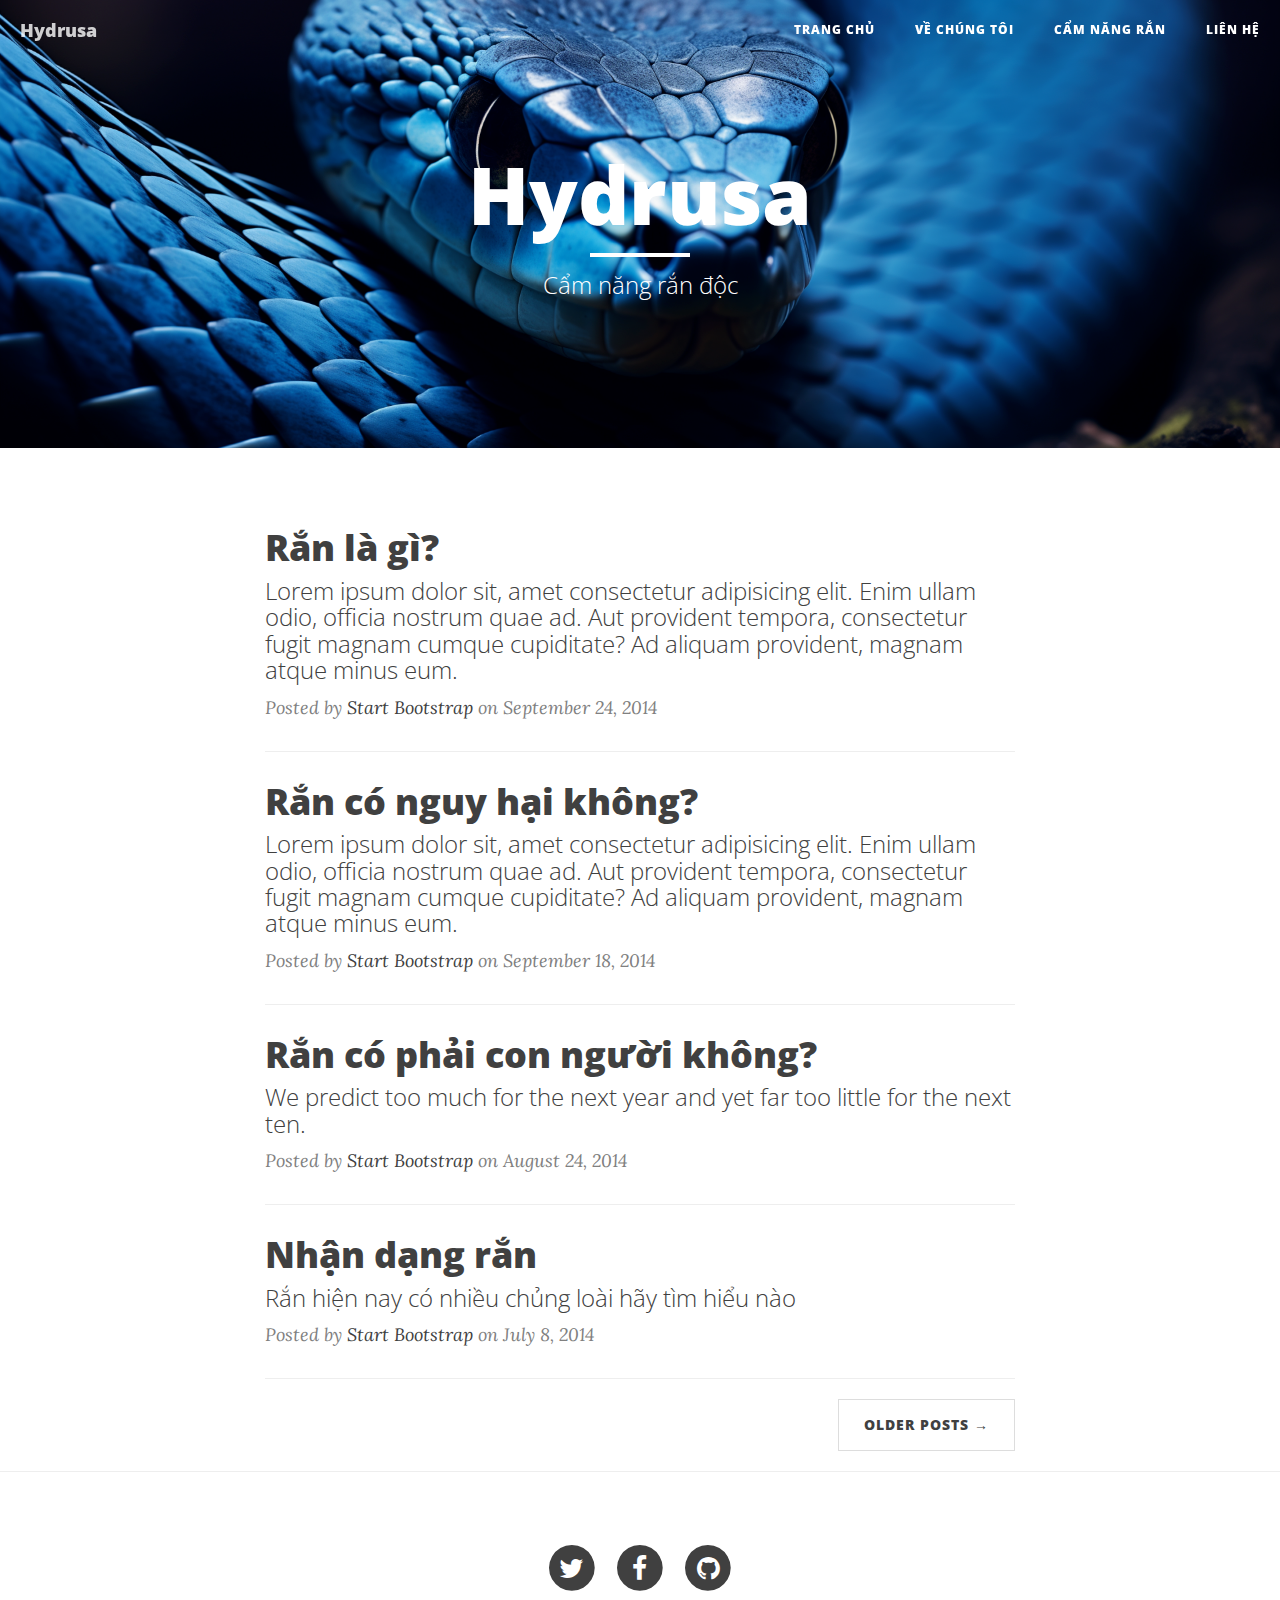
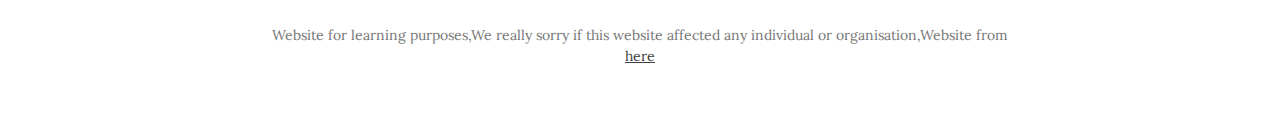
<file: index.html>
<!DOCTYPE html>
<html lang="en">

<head>

    <meta charset="utf-8">
    <meta http-equiv="X-UA-Compatible" content="IE=edge">
    <meta name="viewport" content="width=device-width, initial-scale=1">
    <meta name="description" content="">
    <meta name="author" content="">
    <meta http-equiv="Content-Security-Policy" content="upgrade-insecure-requests">
    <title>Hydrusa</title>

    <!-- Bootstrap Core CSS -->
    <link href="css/bootstrap.min.css" rel="stylesheet">

    <!-- Custom CSS -->
    <link href="css/clean-blog.min.css" rel="stylesheet">

    <!-- Custom Fonts -->
    <link href="http://maxcdn.bootstrapcdn.com/font-awesome/4.1.0/css/font-awesome.min.css" rel="stylesheet" type="text/css">
    <link href='http://fonts.googleapis.com/css?family=Lora:400,700,400italic,700italic' rel='stylesheet' type='text/css'>
    <link href='http://fonts.googleapis.com/css?family=Open+Sans:300italic,400italic,600italic,700italic,800italic,400,300,600,700,800' rel='stylesheet' type='text/css'>

    <!-- HTML5 Shim and Respond.js IE8 support of HTML5 elements and media queries -->
    <!-- WARNING: Respond.js doesn't work if you view the page via file:// -->
    <!--[if lt IE 9]>
        <script src="https://oss.maxcdn.com/libs/html5shiv/3.7.0/html5shiv.js"></script>
        <script src="https://oss.maxcdn.com/libs/respond.js/1.4.2/respond.min.js"></script>
    <![endif]-->

</head>

<body>

    <!-- Navigation -->
    <nav class="navbar navbar-default navbar-custom navbar-fixed-top">
        <div class="container-fluid">
            <!-- Brand and toggle get grouped for better mobile display -->
            <div class="navbar-header page-scroll">
                <button type="button" class="navbar-toggle" data-toggle="collapse" data-target="#bs-example-navbar-collapse-1">
                    <span class="sr-only">Toggle navigation</span>
                    <span class="icon-bar"></span>
                    <span class="icon-bar"></span>
                    <span class="icon-bar"></span>
                </button>
                <a class="navbar-brand" href="index.html">Hydrusa</a>
            </div>

            <!-- Collect the nav links, forms, and other content for toggling -->
            <div class="collapse navbar-collapse" id="bs-example-navbar-collapse-1">
                <ul class="nav navbar-nav navbar-right">
                    <li>
                        <a href="index.html">Trang Chủ</a>
                    </li>
                    <li>
                        <a href="about.html">Về chúng tôi</a>
                    </li>
                    <li>
                        <a href="post.html">Cẩm năng rắn</a>
                    </li>
                    <li>
                        <a href="contact.html">Liên hệ</a>
                    </li>
                </ul>
            </div>
            <!-- /.navbar-collapse -->
        </div>
        <!-- /.container -->
    </nav>

    <!-- Page Header -->
    <!-- Set your background image for this header on the line below. -->
    <header class="intro-header" style="background-image: url('img/sanken.png')">
        <div class="container">
            <div class="row">
                <div class="col-lg-8 col-lg-offset-2 col-md-10 col-md-offset-1">
                    <div class="site-heading">
                        <h1>Hydrusa</h1>
                        <hr class="small">
                        <span class="subheading" >Cẩm năng rắn độc</span>
                    </div>
                </div>
            </div>
        </div>
    </header>

    <!-- Main Content -->
    <div class="container">
        <div class="row">
            <div class="col-lg-8 col-lg-offset-2 col-md-10 col-md-offset-1">
                <div class="post-preview">
                    <a href="post.html">
                        <h2 class="post-title">
                            Rắn là gì?
                        </h2>
                        <h3 class="post-subtitle">
                            Lorem ipsum dolor sit, amet consectetur adipisicing elit. Enim ullam odio, officia nostrum quae ad. Aut provident tempora, consectetur fugit magnam cumque cupiditate? Ad aliquam provident, magnam atque minus eum.
                        </h3>
                    </a>
                    <p class="post-meta">Posted by <a href="#">Start Bootstrap</a> on September 24, 2014</p>
                </div>
                <hr>
                <div class="post-preview">
                    <a href="post.html">
                        <h2 class="post-title">
                            Rắn có nguy hại không?
                        </h2>
                        <h3 class="post-subtitle">
                            Lorem ipsum dolor sit, amet consectetur adipisicing elit. Enim ullam odio, officia nostrum quae ad. Aut provident tempora, consectetur fugit magnam cumque cupiditate? Ad aliquam provident, magnam atque minus eum.
                        </h3>
                    </a>
                    <p class="post-meta">Posted by <a href="#">Start Bootstrap</a> on September 18, 2014</p>
                </div>
                <hr>
                <div class="post-preview">
                    <a href="post.html">
                        <h2 class="post-title">
                            Rắn có phải con người không?
                        </h2>
                        <h3 class="post-subtitle">
                            We predict too much for the next year and yet far too little for the next ten.
                        </h3>
                    </a>
                    <p class="post-meta">Posted by <a href="#">Start Bootstrap</a> on August 24, 2014</p>
                </div>
                <hr>
                <div class="post-preview">
                    <a href="post.html">
                        <h2 class="post-title">
                            Nhận dạng rắn
                        </h2>
                        <h3 class="post-subtitle">
                            Rắn hiện nay có nhiều chủng loài hãy tìm hiểu nào
                        </h3>
                    </a>
                    <p class="post-meta">Posted by <a href="#">Start Bootstrap</a> on July 8, 2014</p>
                </div>
                <hr>
                <!-- Pager -->
                <ul class="pager">
                    <li class="next">
                        <a href="#">Older Posts &rarr;</a>
                    </li>
                </ul>
            </div>
        </div>
    </div>

    <hr>

    <!-- Footer -->
    <footer>
        <div class="container">
            <div class="row">
                <div class="col-lg-8 col-lg-offset-2 col-md-10 col-md-offset-1">
                    <ul class="list-inline text-center">
                        <li>
                            <a href="#">
                                <span class="fa-stack fa-lg">
                                    <i class="fa fa-circle fa-stack-2x"></i>
                                    <i class="fa fa-twitter fa-stack-1x fa-inverse"></i>
                                </span>
                            </a>
                        </li>
                        <li>
                            <a href="#">
                                <span class="fa-stack fa-lg">
                                    <i class="fa fa-circle fa-stack-2x"></i>
                                    <i class="fa fa-facebook fa-stack-1x fa-inverse"></i>
                                </span>
                            </a>
                        </li>
                        <li>
                            <a href="#">
                                <span class="fa-stack fa-lg">
                                    <i class="fa fa-circle fa-stack-2x"></i>
                                    <i class="fa fa-github fa-stack-1x fa-inverse"></i>
                                </span>
                            </a>
                        </li>
                    </ul>
                    <p class="copyright text-muted">Website for learning purposes,We really sorry if this website affected any individual or organisation,Website from <a href="https://github.com/learning-zone/website-templates/tree/master/startbootstrap-clean-blog-1.0.2">here</a></p>
                </div>
            </div>
        </div>
    </footer>

    <!-- jQuery -->
    <script src="js/jquery.js"></script>

    <!-- Bootstrap Core JavaScript -->
    <script src="js/bootstrap.min.js"></script>

    <!-- Custom Theme JavaScript -->
    <!-- <script src="js/clean-blog.min.js"></script> -->

</body>

</html>
</file>
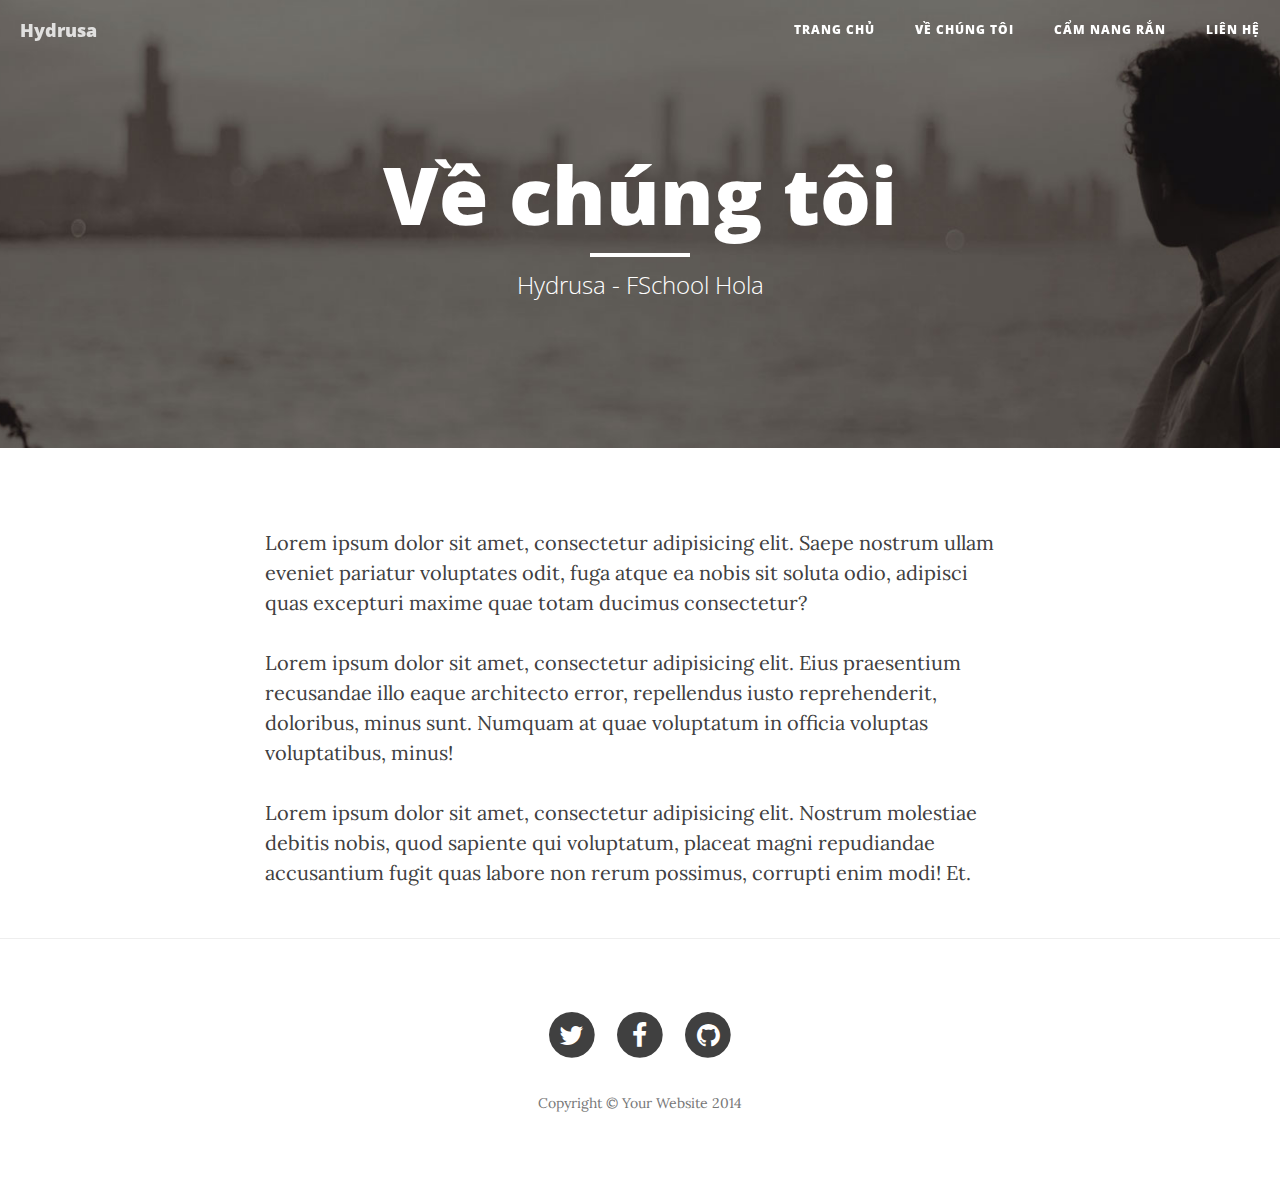
<file: about.html>
<!DOCTYPE html>
<html lang="en">

<head>

    <meta charset="utf-8">
    <meta http-equiv="X-UA-Compatible" content="IE=edge">
    <meta name="viewport" content="width=device-width, initial-scale=1">
    <meta name="description" content="">
    <meta name="author" content="">
    <meta http-equiv="Content-Security-Policy" content="upgrade-insecure-requests">
    <title>Hydrusa</title>

    <!-- Bootstrap Core CSS -->
    <link href="css/bootstrap.min.css" rel="stylesheet">

    <!-- Custom CSS -->
    <link href="css/clean-blog.min.css" rel="stylesheet">

    <!-- Custom Fonts -->
    <link href="https://maxcdn.bootstrapcdn.com/font-awesome/4.1.0/css/font-awesome.min.css" rel="stylesheet" type="text/css">
    <link href='https://fonts.googleapis.com/css?family=Lora:400,700,400italic,700italic' rel='stylesheet' type='text/css'>
    <link href='https://fonts.googleapis.com/css?family=Open+Sans:300italic,400italic,600italic,700italic,800italic,400,300,600,700,800' rel='stylesheet' type='text/css'>

    <!-- HTML5 Shim and Respond.js IE8 support of HTML5 elements and media queries -->
    <!-- WARNING: Respond.js doesn't work if you view the page via file:// -->
    <!--[if lt IE 9]>
        <script src="https://oss.maxcdn.com/libs/html5shiv/3.7.0/html5shiv.js"></script>
        <script src="https://oss.maxcdn.com/libs/respond.js/1.4.2/respond.min.js"></script>
    <![endif]-->

</head>

<body>

    <!-- Navigation -->
    <nav class="navbar navbar-default navbar-custom navbar-fixed-top">
        <div class="container-fluid">
            <!-- Brand and toggle get grouped for better mobile display -->
            <div class="navbar-header page-scroll">
                <button type="button" class="navbar-toggle" data-toggle="collapse" data-target="#bs-example-navbar-collapse-1">
                    <span class="sr-only">Toggle navigation</span>
                    <span class="icon-bar"></span>
                    <span class="icon-bar"></span>
                    <span class="icon-bar"></span>
                </button>
                <a class="navbar-brand" href="index.html">Hydrusa</a>
            </div>

            <!-- Collect the nav links, forms, and other content for toggling -->
            <div class="collapse navbar-collapse" id="bs-example-navbar-collapse-1">
                <ul class="nav navbar-nav navbar-right">
                    <li>
                        <a href="index.html">Trang chủ</a>
                    </li>
                    <li>
                        <a href="about.html">Về Chúng tôi</a>
                    </li>
                    <li>
                        <a href="post.html">Cẩm nang rắn</a>
                    </li>
                    <li>
                        <a href="contact.html">liên hệ</a>
                    </li>
                </ul>
            </div>
            <!-- /.navbar-collapse -->
        </div>
        <!-- /.container -->
    </nav>

    <!-- Page Header -->
    <!-- Set your background image for this header on the line below. -->
    <header class="intro-header" style="background-image: url('img/about-bg.jpg')">
        <div class="container">
            <div class="row">
                <div class="col-lg-8 col-lg-offset-2 col-md-10 col-md-offset-1">
                    <div class="page-heading">
                        <h1>Về chúng tôi</h1>
                        <hr class="small">
                        <span class="subheading">Hydrusa - FSchool Hola</span>
                    </div>
                </div>
            </div>
        </div>
    </header>

    <!-- Main Content -->
    <div class="container">
        <div class="row">
            <div class="col-lg-8 col-lg-offset-2 col-md-10 col-md-offset-1">
                <p>Lorem ipsum dolor sit amet, consectetur adipisicing elit. Saepe nostrum ullam eveniet pariatur voluptates odit, fuga atque ea nobis sit soluta odio, adipisci quas excepturi maxime quae totam ducimus consectetur?</p>
                <p>Lorem ipsum dolor sit amet, consectetur adipisicing elit. Eius praesentium recusandae illo eaque architecto error, repellendus iusto reprehenderit, doloribus, minus sunt. Numquam at quae voluptatum in officia voluptas voluptatibus, minus!</p>
                <p>Lorem ipsum dolor sit amet, consectetur adipisicing elit. Nostrum molestiae debitis nobis, quod sapiente qui voluptatum, placeat magni repudiandae accusantium fugit quas labore non rerum possimus, corrupti enim modi! Et.</p>
            </div>
        </div>
    </div>

    <hr>

    <!-- Footer -->
    <footer>
        <div class="container">
            <div class="row">
                <div class="col-lg-8 col-lg-offset-2 col-md-10 col-md-offset-1">
                    <ul class="list-inline text-center">
                        <li>
                            <a href="#">
                                <span class="fa-stack fa-lg">
                                    <i class="fa fa-circle fa-stack-2x"></i>
                                    <i class="fa fa-twitter fa-stack-1x fa-inverse"></i>
                                </span>
                            </a>
                        </li>
                        <li>
                            <a href="#">
                                <span class="fa-stack fa-lg">
                                    <i class="fa fa-circle fa-stack-2x"></i>
                                    <i class="fa fa-facebook fa-stack-1x fa-inverse"></i>
                                </span>
                            </a>
                        </li>
                        <li>
                            <a href="#">
                                <span class="fa-stack fa-lg">
                                    <i class="fa fa-circle fa-stack-2x"></i>
                                    <i class="fa fa-github fa-stack-1x fa-inverse"></i>
                                </span>
                            </a>
                        </li>
                    </ul>
                    <p class="copyright text-muted">Copyright &copy; Your Website 2014</p>
                </div>
            </div>
        </div>
    </footer>

    <!-- jQuery -->
    <script src="js/jquery.js"></script>

    <!-- Bootstrap Core JavaScript -->
    <script src="js/bootstrap.min.js"></script>

    <!-- Custom Theme JavaScript -->
    <script src="js/clean-blog.min.js"></script>

</body>

</html>
</file>
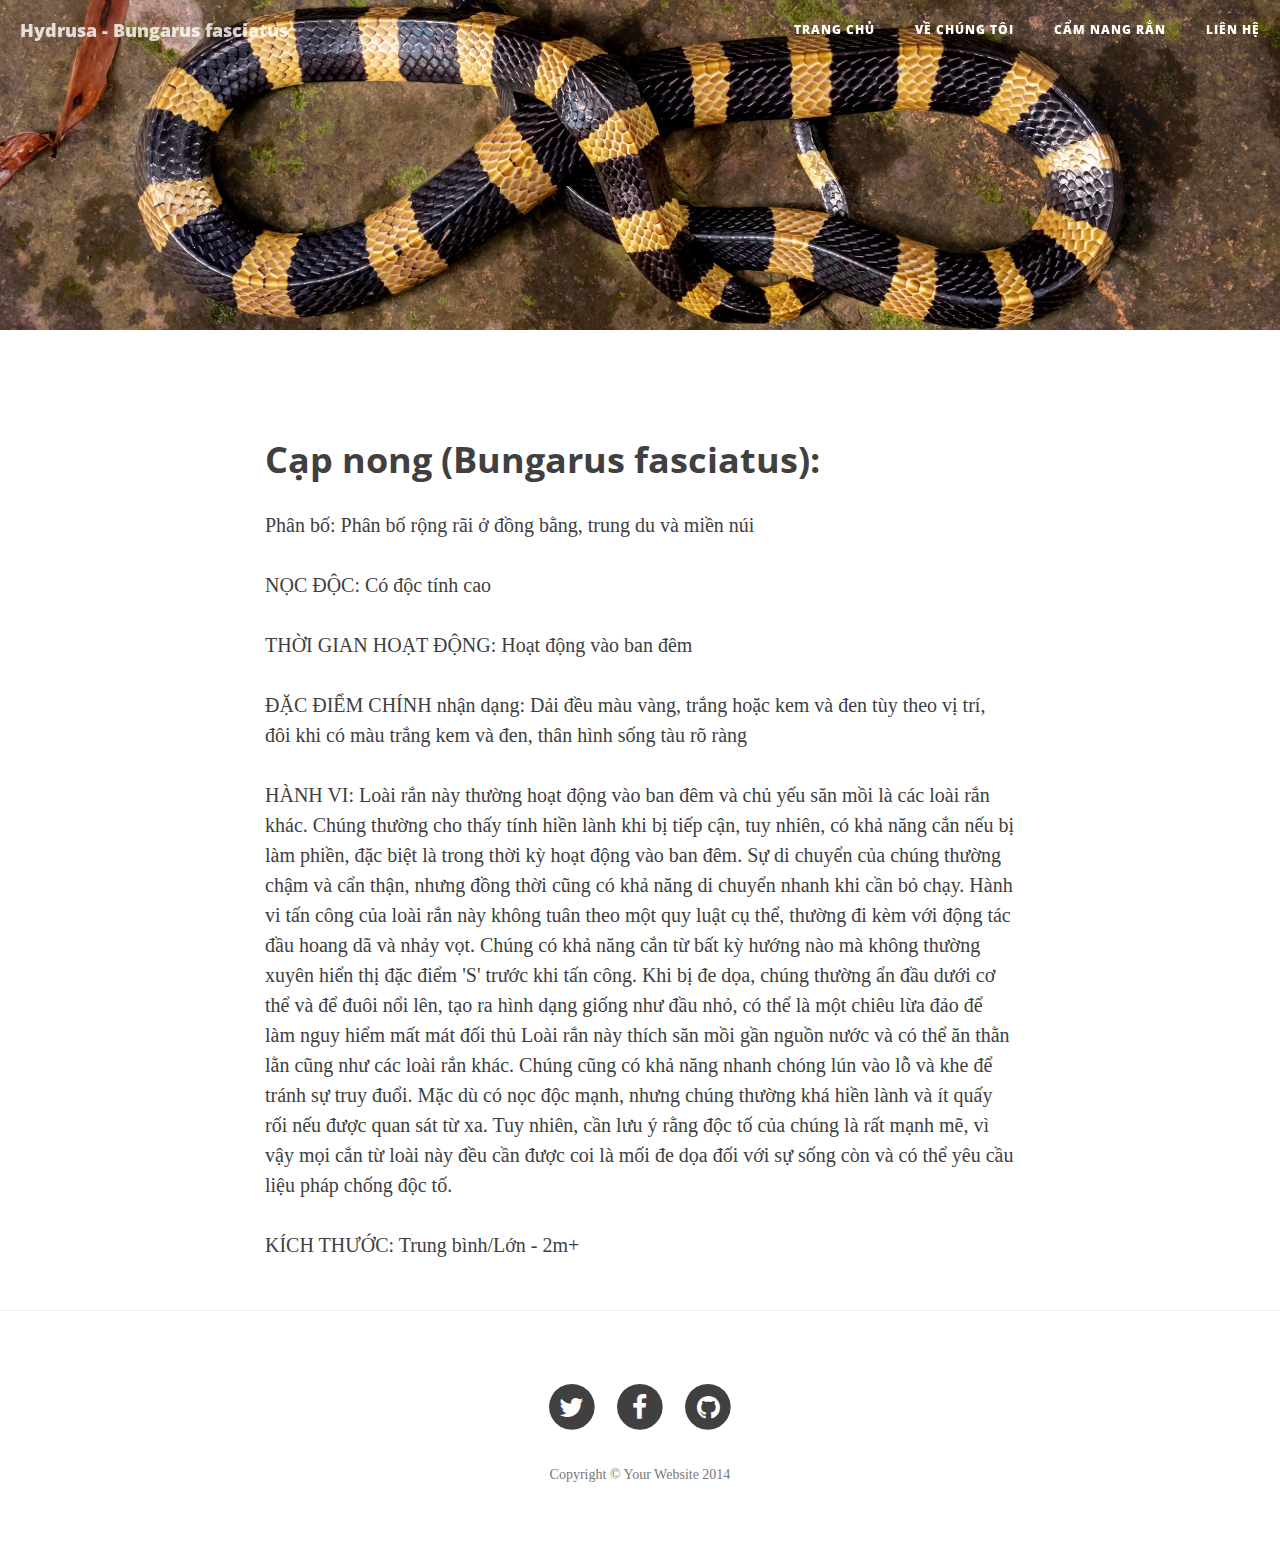
<file: Bungarus_fasciatus.html>
<!DOCTYPE html>
<html lang="en">

<head>

    <meta charset="utf-8">
    <meta http-equiv="X-UA-Compatible" content="IE=edge">
    <meta name="viewport" content="width=device-width, initial-scale=1">
    <meta name="description" content="">
    <meta name="author" content="">
    <meta http-equiv="Content-Security-Policy" content="upgrade-insecure-requests">
    <title>Hydrusa-Bungarus fasciatus</title>  

    <!-- Bootstrap Core CSS -->
    <link href="css/bootstrap.min.css" rel="stylesheet">

    <!-- Custom CSS -->
    <link href="css/clean-blog.css" rel="stylesheet">

    <!-- Custom Fonts -->
    <link href="http://maxcdn.bootstrapcdn.com/font-awesome/4.1.0/css/font-awesome.min.css" rel="stylesheet" type="text/css">
    <link href='http://fonts.googleapis.com/css?family=Lora:400,700,400italic,700italic' rel='stylesheet' type='text/css'>
    <link href='http://fonts.googleapis.com/css?family=Open+Sans:300italic,400italic,600italic,700italic,800italic,400,300,600,700,800' rel='stylesheet' type='text/css'>
    <script src="js/index.js"></script>

    <!-- HTML5 Shim and Respond.js IE8 support of HTML5 elements and media queries -->
    <!-- WARNING: Respond.js doesn't work if you view the page via file:// -->
    <!--[if lt IE 9]>
        <script src="https://oss.maxcdn.com/libs/html5shiv/3.7.0/html5shiv.js"></script>
        <script src="https://oss.maxcdn.com/libs/respond.js/1.4.2/respond.min.js"></script>
    <![endif]-->

</head>

<body>

    <!-- Navigation -->
    <nav class="navbar navbar-default navbar-custom navbar-fixed-top">
        <div class="container-fluid">
            <!-- Brand and toggle get grouped for better mobile display -->
            <div class="navbar-header page-scroll">
                <button type="button" class="navbar-toggle" data-toggle="collapse" data-target="#bs-example-navbar-collapse-1">
                    <span class="sr-only">Toggle navigation</span>
                    <span class="icon-bar"></span>
                    <span class="icon-bar"></span>
                    <span class="icon-bar"></span>
                </button>
                <a class="navbar-brand" href="index.html">Hydrusa - Bungarus fasciatus</a>
            </div>

            <!-- Collect the nav links, forms, and other content for toggling -->
            <div class="collapse navbar-collapse" id="bs-example-navbar-collapse-1">
                <ul class="nav navbar-nav navbar-right">
                    <li>
                        <a href="index.html">Trang chủ</a>
                    </li>
                    <li>
                        <a href="about.html">Về chúng tôi</a>
                    </li>
                    <li>
                        <a href="post.html">Cẩm nang rắn</a>
                    </li>
                    <li>
                        <a href="contact.html">Liên hệ</a>
                    </li>
                </ul>
            </div>
            <!-- /.navbar-collapse -->
        </div>
        <!-- /.container -->
    </nav>

    <!-- Page Header -->
    <!-- Set your background image for this header on the line below. -->
    <header class="intro-header" style="background-image: url('img/Bungarus_fasciatus.jpg')">
        <div class="container">
            <div class="row">
                <div class="col-lg-8 col-lg-offset-2 col-md-10 col-md-offset-1">
                    <div class="post-heading">
                        <h1></h1>
                        <h2 class="subheading"></h2>
                        <!-- <span class="meta">Posted by <a href="#">Start Bootstrap</a> on August 24, 2014</span> -->
                    </div>
                </div>
            </div>
        </div>
    </header>

    <!-- Post Content -->
    <article>
        <div class="container">
            <div class="row">
                <div class="col-lg-8 col-lg-offset-2 col-md-10 col-md-offset-1">
                    <h2 class="section-heading">Cạp nong (Bungarus fasciatus): </h2>
                    
                    
                    
                    <p>Phân bố: Phân bố rộng rãi ở đồng bằng, trung du và miền núi</p>
                    
                    <p>NỌC ĐỘC: Có độc tính cao</p>
                    
                    <p>THỜI GIAN HOẠT ĐỘNG: Hoạt động vào ban đêm</p>
                    
                    <p>ĐẶC ĐIỂM  CHÍNH nhận dạng: Dải đều màu vàng, trắng hoặc kem và đen tùy theo vị trí, đôi khi có màu trắng kem và đen, thân hình sống tàu rõ ràng</p>
                    
                    <p>HÀNH VI: Loài rắn này thường hoạt động vào ban đêm và chủ yếu săn mồi là các loài rắn khác. Chúng thường cho thấy tính hiền lành khi bị tiếp cận, tuy nhiên, có khả năng cắn nếu bị làm phiền, đặc biệt là trong thời kỳ hoạt động vào ban đêm. Sự di chuyển của chúng thường chậm và cẩn thận, nhưng đồng thời cũng có khả năng di chuyển nhanh khi cần bỏ chạy.
                    Hành vi tấn công của loài rắn này không tuân theo một quy luật cụ thể, thường đi kèm với động tác đầu hoang dã và nhảy vọt. Chúng có khả năng cắn từ bất kỳ hướng nào mà không thường xuyên hiển thị đặc điểm 'S' trước khi tấn công. Khi bị đe dọa, chúng thường ẩn đầu dưới cơ thể và để đuôi nổi lên, tạo ra hình dạng giống như đầu nhỏ, có thể là một chiêu lừa đảo để làm nguy hiểm mất mát đối thủ
                    Loài rắn này thích săn mồi gần nguồn nước và có thể ăn thằn lằn cũng như các loài rắn khác. Chúng cũng có khả năng nhanh chóng lún vào lỗ và khe để tránh sự truy đuổi. Mặc dù có nọc độc mạnh, nhưng chúng thường khá hiền lành và ít quấy rối nếu được quan sát từ xa. Tuy nhiên, cần lưu ý rằng độc tố của chúng là rất mạnh mẽ, vì vậy mọi cắn từ loài này đều cần được coi là mối đe dọa đối với sự sống còn và có thể yêu cầu liệu pháp chống độc tố.
                    </p>
                    <p>
                    KÍCH THƯỚC: Trung bình/Lớn - 2m+
                    </p>
                </div>
            </div>
            <!-- <div class="row">
                <div class="col-lg-8 col-lg-offset-2 col-md-10 col-md-offset-1">
                    <p>Never in all their history have men been able truly to conceive of the world as one: a single sphere, a globe, having the qualities of a globe, a round earth in which all the directions eventually meet, in which there is no center because every point, or none, is center — an equal earth which all men occupy as equals. The airman's earth, if free men make it, will be truly round: a globe in practice, not in theory.</p>

                    <p>Science cuts two ways, of course; its products can be used for both good and evil. But there's no turning back from science. The early warnings about technological dangers also come from science.</p>

                    <p>What was most significant about the lunar voyage was not that man set foot on the Moon but that they set eye on the earth.</p>

                    <p>A Chinese tale tells of some men sent to harm a young girl who, upon seeing her beauty, become her protectors rather than her violators. That's how I felt seeing the Earth for the first time. I could not help but love and cherish her.</p>

                    <p>For those who have seen the Earth from space, and for the hundreds and perhaps thousands more who will, the experience most certainly changes your perspective. The things that we share in our world are far more valuable than those which divide us.</p>

                    <h2 class="section-heading">The Final Frontier</h2>

                    <p>There can be no thought of finishing for ‘aiming for the stars.’ Both figuratively and literally, it is a task to occupy the generations. And no matter how much progress one makes, there is always the thrill of just beginning.</p>

                    <p>There can be no thought of finishing for ‘aiming for the stars.’ Both figuratively and literally, it is a task to occupy the generations. And no matter how much progress one makes, there is always the thrill of just beginning.</p>

                    <blockquote>The dreams of yesterday are the hopes of today and the reality of tomorrow. Science has not yet mastered prophecy. We predict too much for the next year and yet far too little for the next ten.</blockquote>

                    <p>Spaceflights cannot be stopped. This is not the work of any one man or even a group of men. It is a historical process which mankind is carrying out in accordance with the natural laws of human development.</p>

                    <h2 class="section-heading">Reaching for the Stars</h2>

                    <p>As we got further and further away, it [the Earth] diminished in size. Finally it shrank to the size of a marble, the most beautiful you can imagine. That beautiful, warm, living object looked so fragile, so delicate, that if you touched it with a finger it would crumble and fall apart. Seeing this has to change a man.</p>

                    <a href="#">
                        <img class="img-responsive" src="img/post-sample-image.jpg" alt="">
                    </a>
                    <span class="caption text-muted">To go places and do things that have never been done before – that’s what living is all about.</span>

                    <p>Space, the final frontier. These are the voyages of the Starship Enterprise. Its five-year mission: to explore strange new worlds, to seek out new life and new civilizations, to boldly go where no man has gone before.</p>

                    <p>As I stand out here in the wonders of the unknown at Hadley, I sort of realize there’s a fundamental truth to our nature, Man must explore, and this is exploration at its greatest.</p>

                    <p>Placeholder text by <a href="http://spaceipsum.com/">Space Ipsum</a>. Photographs by <a href="https://www.flickr.com/photos/nasacommons/">NASA on The Commons</a>.</p>
                </div>
            </div> -->
        </div>
    </article>

    <hr>

    <!-- Footer -->
    <footer>
        <div class="container">
            <div class="row">
                <div class="col-lg-8 col-lg-offset-2 col-md-10 col-md-offset-1">
                    <ul class="list-inline text-center">
                        <li>
                            <a href="#">
                                <span class="fa-stack fa-lg">
                                    <i class="fa fa-circle fa-stack-2x"></i>
                                    <i class="fa fa-twitter fa-stack-1x fa-inverse"></i>
                                </span>
                            </a>
                        </li>
                        <li>
                            <a href="#">
                                <span class="fa-stack fa-lg">
                                    <i class="fa fa-circle fa-stack-2x"></i>
                                    <i class="fa fa-facebook fa-stack-1x fa-inverse"></i>
                                </span>
                            </a>
                        </li>
                        <li>
                            <a href="#">
                                <span class="fa-stack fa-lg">
                                    <i class="fa fa-circle fa-stack-2x"></i>
                                    <i class="fa fa-github fa-stack-1x fa-inverse"></i>
                                </span>
                            </a>
                        </li>
                    </ul>
                    <p class="copyright text-muted">Copyright &copy; Your Website 2014</p>
                </div>
            </div>
        </div>
    </footer>

    <!-- jQuery -->
    <script src="js/jquery.js"></script>

    <!-- Bootstrap Core JavaScript -->
    <script src="js/bootstrap.min.js"></script>

    <!-- Custom Theme JavaScript -->
    <script src="js/clean-blog.js"></script>

</body>

</html>
</file>
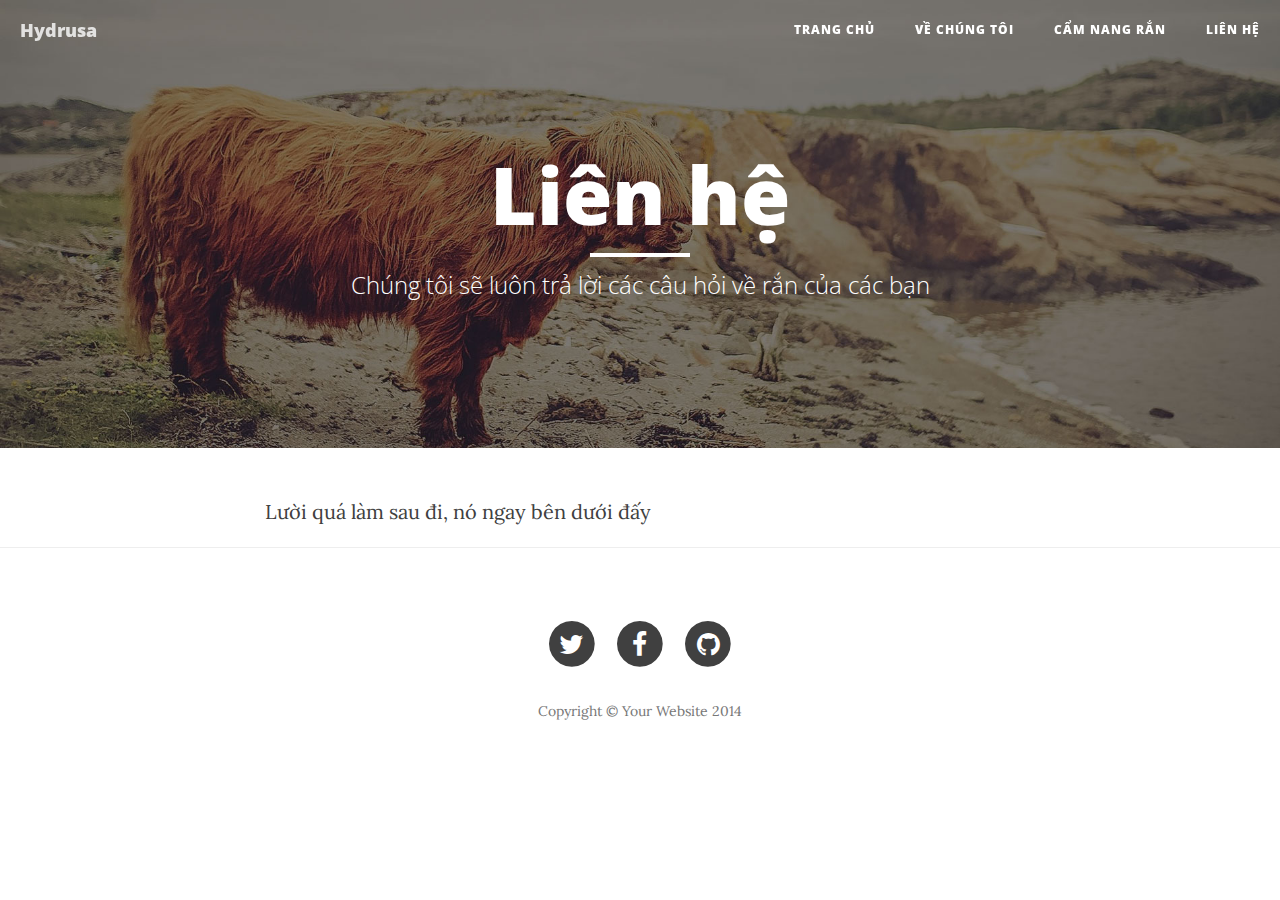
<file: contact.html>
<!DOCTYPE html>
<html lang="en">

<head>

    <meta charset="utf-8">
    <meta http-equiv="X-UA-Compatible" content="IE=edge">
    <meta name="viewport" content="width=device-width, initial-scale=1">
    <meta name="description" content="">
    <meta name="author" content="">

    <title>Hydrusa</title>

    <!-- Bootstrap Core CSS -->
    <link href="css/bootstrap.min.css" rel="stylesheet">

    <!-- Custom CSS -->
    <link href="css/clean-blog.min.css" rel="stylesheet">

    <!-- Custom Fonts -->
    <link href="http://maxcdn.bootstrapcdn.com/font-awesome/4.1.0/css/font-awesome.min.css" rel="stylesheet" type="text/css">
    <link href='http://fonts.googleapis.com/css?family=Lora:400,700,400italic,700italic' rel='stylesheet' type='text/css'>
    <link href='http://fonts.googleapis.com/css?family=Open+Sans:300italic,400italic,600italic,700italic,800italic,400,300,600,700,800' rel='stylesheet' type='text/css'>

    <!-- HTML5 Shim and Respond.js IE8 support of HTML5 elements and media queries -->
    <!-- WARNING: Respond.js doesn't work if you view the page via file:// -->
    <!--[if lt IE 9]>
        <script src="https://oss.maxcdn.com/libs/html5shiv/3.7.0/html5shiv.js"></script>
        <script src="https://oss.maxcdn.com/libs/respond.js/1.4.2/respond.min.js"></script>
    <![endif]-->

</head>

<body>

    <!-- Navigation -->
    <nav class="navbar navbar-default navbar-custom navbar-fixed-top">
        <div class="container-fluid">
            <!-- Brand and toggle get grouped for better mobile display -->
            <div class="navbar-header page-scroll">
                <button type="button" class="navbar-toggle" data-toggle="collapse" data-target="#bs-example-navbar-collapse-1">
                    <span class="sr-only">Toggle navigation</span>
                    <span class="icon-bar"></span>
                    <span class="icon-bar"></span>
                    <span class="icon-bar"></span>
                </button>
                <a class="navbar-brand" href="index.html">Hydrusa</a>
            </div>

            <!-- Collect the nav links, forms, and other content for toggling -->
            <div class="collapse navbar-collapse" id="bs-example-navbar-collapse-1">
                <ul class="nav navbar-nav navbar-right">
                    <li>
                        <a href="index.html">Trang chủ</a>
                    </li>
                    <li>
                        <a href="about.html">Về chúng tôi</a>
                    </li>
                    <li>
                        <a href="post.html">Cẩm nang rắn</a>
                    </li>
                    <li>
                        <a href="contact.html">liên hệ</a>
                    </li>
                </ul>
            </div>
            <!-- /.navbar-collapse -->
        </div>
        <!-- /.container -->
    </nav>

    <!-- Page Header -->
    <!-- Set your background image for this header on the line below. -->
    <header class="intro-header" style="background-image: url('img/contact-bg.jpg')">
        <div class="container">
            <div class="row">
                <div class="col-lg-8 col-lg-offset-2 col-md-10 col-md-offset-1">
                    <div class="page-heading">
                        <h1>Liên hệ</h1>
                        <hr class="small">
                        <span class="subheading">Chúng tôi sẽ luôn trả lời các câu hỏi về rắn của các bạn</span>
                    </div>
                </div>
            </div>
        </div>
    </header>

    <!-- Main Content -->
    <div class="container">
        <div class="row">
            <div class="col-lg-8 col-lg-offset-2 col-md-10 col-md-offset-1">
                Lười quá làm sau đi,
                nó ngay bên dưới đấy
            </div>
                <!-- <p>Want to get in touch with me? Fill out the form below to send me a message and I will try to get back to you within 24 hours!</p> -->
                <!-- Contact Form - Enter your email address on line 19 of the mail/contact_me.php file to make this form work. -->
                <!-- WARNING: Some web hosts do not allow emails to be sent through forms to common mail hosts like Gmail or Yahoo. It's recommended that you use a private domain email address! -->
                <!-- NOTE: To use the contact form, your site must be on a live web host with PHP! The form will not work locally! -->
                <!-- <form name="sentMessage" id="contactForm" novalidate>
                    <div class="row control-group">
                        <div class="form-group col-xs-12 floating-label-form-group controls">
                            <label>Name</label>
                            <input type="text" class="form-control" placeholder="Name" id="name" required data-validation-required-message="Please enter your name.">
                            <p class="help-block text-danger"></p>
                        </div>
                    </div>
                    <div class="row control-group">
                        <div class="form-group col-xs-12 floating-label-form-group controls">
                            <label>Email Address</label>
                            <input type="email" class="form-control" placeholder="Email Address" id="email" required data-validation-required-message="Please enter your email address.">
                            <p class="help-block text-danger"></p>
                        </div>
                    </div>
                    <div class="row control-group">
                        <div class="form-group col-xs-12 floating-label-form-group controls">
                            <label>Phone Number</label>
                            <input type="tel" class="form-control" placeholder="Phone Number" id="phone" required data-validation-required-message="Please enter your phone number.">
                            <p class="help-block text-danger"></p>
                        </div>
                    </div>
                    <div class="row control-group">
                        <div class="form-group col-xs-12 floating-label-form-group controls">
                            <label>Message</label>
                            <textarea rows="5" class="form-control" placeholder="Message" id="message" required data-validation-required-message="Please enter a message."></textarea>
                            <p class="help-block text-danger"></p>
                        </div>
                    </div>
                    <br>
                    <div id="success"></div>
                    <div class="row">
                        <div class="form-group col-xs-12">
                            <button type="submit" class="btn btn-default">Send</button>
                        </div>
                    </div>
                </form>
            </div> -->
        </div>
    </div>

    <hr>

    <!-- Footer -->
    <footer>
        <div class="container">
            <div class="row">
                <div class="col-lg-8 col-lg-offset-2 col-md-10 col-md-offset-1">
                    <ul class="list-inline text-center">
                        <li>
                            <a href="#">
                                <span class="fa-stack fa-lg">
                                    <i class="fa fa-circle fa-stack-2x"></i>
                                    <i class="fa fa-twitter fa-stack-1x fa-inverse"></i>
                                </span>
                            </a>
                        </li>
                        <li>
                            <a href="#">
                                <span class="fa-stack fa-lg">
                                    <i class="fa fa-circle fa-stack-2x"></i>
                                    <i class="fa fa-facebook fa-stack-1x fa-inverse"></i>
                                </span>
                            </a>
                        </li>
                        <li>
                            <a href="#">
                                <span class="fa-stack fa-lg">
                                    <i class="fa fa-circle fa-stack-2x"></i>
                                    <i class="fa fa-github fa-stack-1x fa-inverse"></i>
                                </span>
                            </a>
                        </li>
                    </ul>
                    <p class="copyright text-muted">Copyright &copy; Your Website 2014</p>
                </div>
            </div>
        </div>
    </footer>

    <!-- jQuery -->
    <script src="js/jquery.js"></script>

    <!-- Bootstrap Core JavaScript -->
    <script src="js/bootstrap.min.js"></script>

    <!-- Custom Theme JavaScript -->
    <script src="js/clean-blog.min.js"></script>

</body>

</html>
</file>
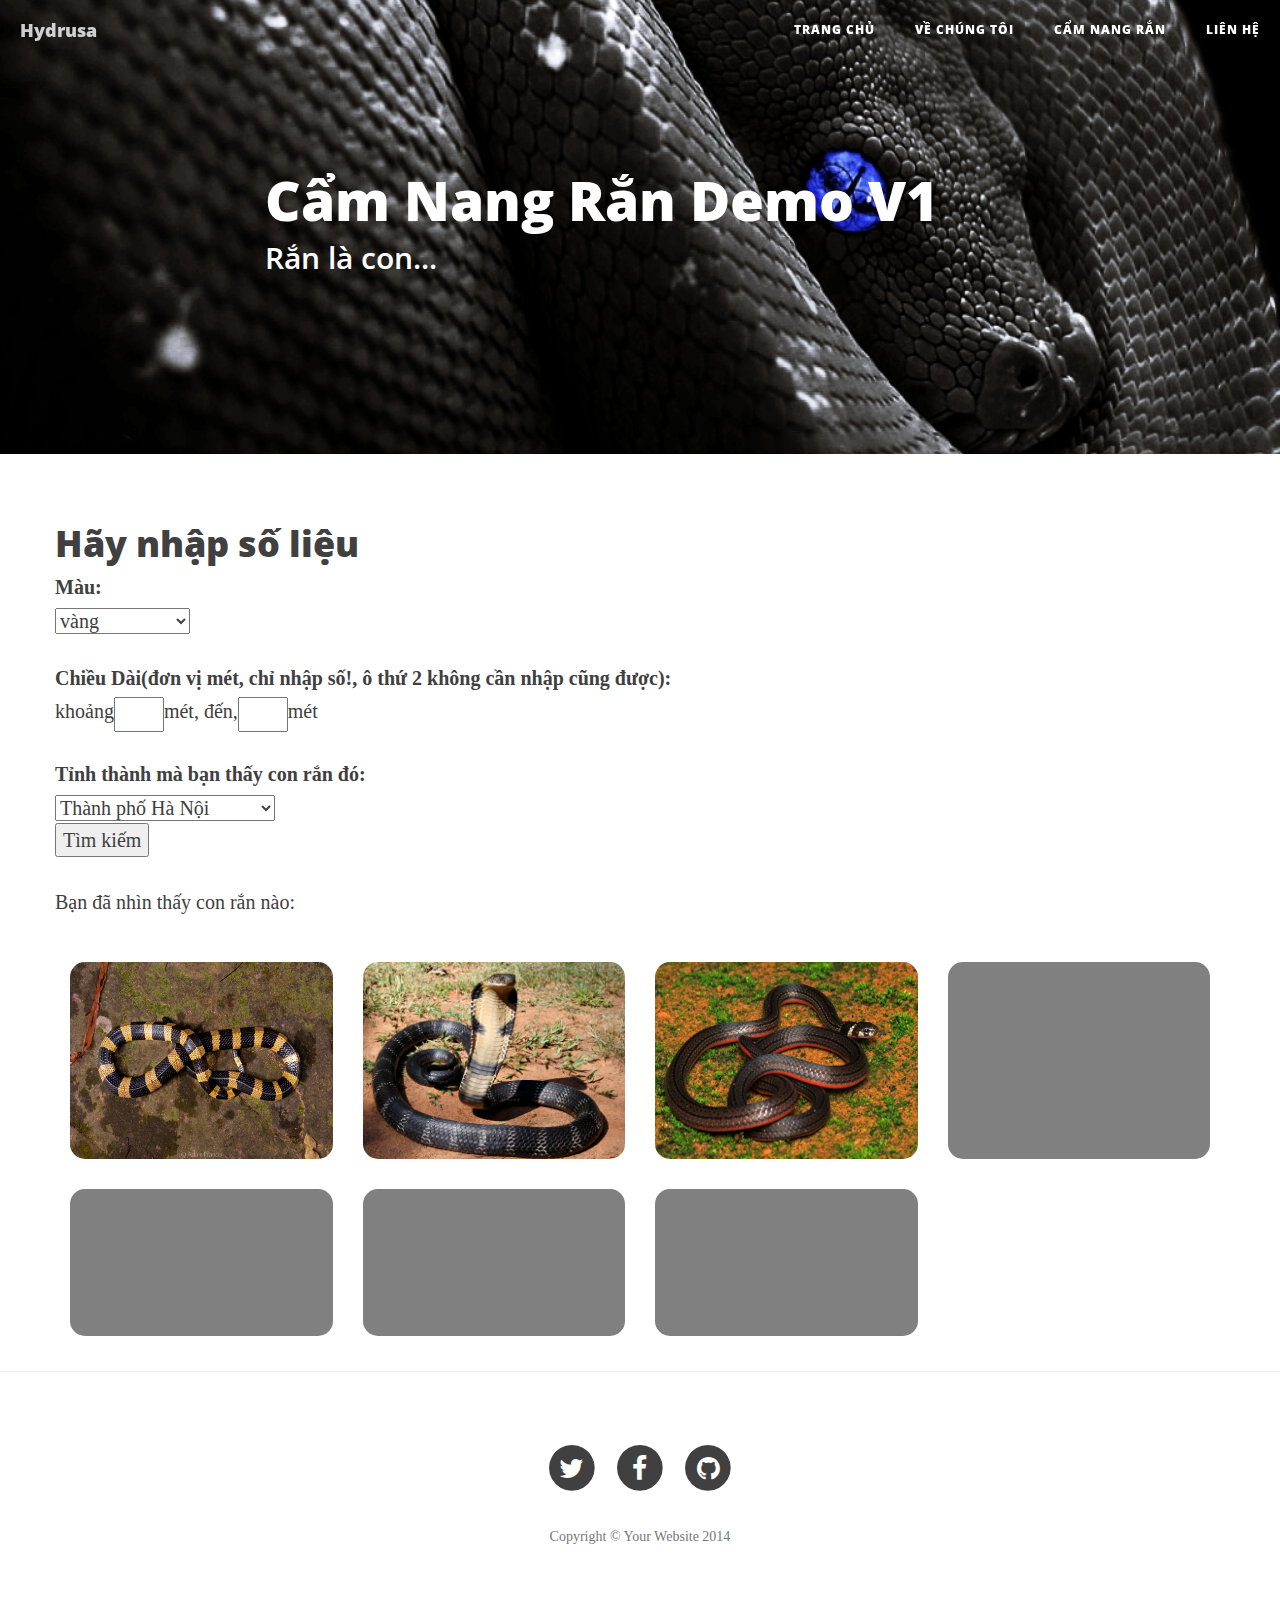
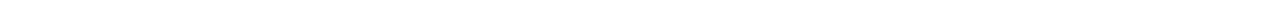
<file: post.html>
<!DOCTYPE html>
<html lang="en">

<head>

    <meta charset="utf-8">
    <meta http-equiv="X-UA-Compatible" content="IE=edge">
    <meta name="viewport" content="width=device-width, initial-scale=1">
    <meta name="description" content="">
    <meta name="author" content="">
    <meta http-equiv="Content-Security-Policy" content="upgrade-insecure-requests">
    <title>Hydrusa</title>  

    <!-- Bootstrap Core CSS -->
    <link href="css/bootstrap.min.css" rel="stylesheet">

    <!-- Custom CSS -->
    <link href="css/clean-blog.css" rel="stylesheet">

    <!-- Custom Fonts -->
    <link href="http://maxcdn.bootstrapcdn.com/font-awesome/4.1.0/css/font-awesome.min.css" rel="stylesheet" type="text/css">
    <link href='http://fonts.googleapis.com/css?family=Lora:400,700,400italic,700italic' rel='stylesheet' type='text/css'>
    <link href='http://fonts.googleapis.com/css?family=Open+Sans:300italic,400italic,600italic,700italic,800italic,400,300,600,700,800' rel='stylesheet' type='text/css'>
    <script src="js/index.js"></script>

    <!-- HTML5 Shim and Respond.js IE8 support of HTML5 elements and media queries -->
    <!-- WARNING: Respond.js doesn't work if you view the page via file:// -->
    <!--[if lt IE 9]>
        <script src="https://oss.maxcdn.com/libs/html5shiv/3.7.0/html5shiv.js"></script>
        <script src="https://oss.maxcdn.com/libs/respond.js/1.4.2/respond.min.js"></script>
    <![endif]-->

</head>

<body>

    <!-- Navigation -->
    <nav class="navbar navbar-default navbar-custom navbar-fixed-top">
        <div class="container-fluid">
            <!-- Brand and toggle get grouped for better mobile display -->
            <div class="navbar-header page-scroll">
                <button type="button" class="navbar-toggle" data-toggle="collapse" data-target="#bs-example-navbar-collapse-1">
                    <span class="sr-only">Toggle navigation</span>
                    <span class="icon-bar"></span>
                    <span class="icon-bar"></span>
                    <span class="icon-bar"></span>
                </button>
                <a class="navbar-brand" href="index.html">Hydrusa</a>
            </div>

            <!-- Collect the nav links, forms, and other content for toggling -->
            <div class="collapse navbar-collapse" id="bs-example-navbar-collapse-1">
                <ul class="nav navbar-nav navbar-right">
                    <li>
                        <a href="index.html">Trang chủ</a>
                    </li>
                    <li>
                        <a href="about.html">Về chúng tôi</a>
                    </li>
                    <li>
                        <a href="post.html">Cẩm nang rắn</a>
                    </li>
                    <li>
                        <a href="contact.html">Liên hệ</a>
                    </li>
                </ul>
            </div>
            <!-- /.navbar-collapse -->
        </div>
        <!-- /.container -->
    </nav>

    <!-- Page Header -->
    <!-- Set your background image for this header on the line below. -->
    <header class="intro-header" style="background-image: url('img/snakeFront5.jpg')">
        <div class="container">
            <div class="row">
                <div class="col-lg-8 col-lg-offset-2 col-md-10 col-md-offset-1">
                    <div class="post-heading">
                        <h1>Cẩm Nang Rắn Demo V1</h1>
                        <h2 class="subheading">Rắn là con...</h2>
                        <!-- <span class="meta">Posted by <a href="#">Start Bootstrap</a> on August 24, 2014</span> -->
                    </div>
                </div>
            </div>
        </div>
    </header>

    <!-- Post Content -->
    <article>
        <div class="container">
            <div class="row" id="afterInsert">
                <h1>Hãy nhập số liệu</h1>
                <form >
                    <label for="fname">Màu:</label>
                    <br>
                    <select id="color" name="color" required>
                        <option value="vàng">vàng</option>
                        <option value="đen">đen</option>
                        <option value="kem">kem</option>
                        <option value="vàng lục">vàng lục</option>
                        <option value="vàng kèm đen">vàng kèm đen</option>
                    </select>
                        <br><br>
                    <label for="lname">Chiều Dài(đơn vị mét, chỉ nhập số!, ô thứ 2 không cần nhập cũng được):</label>
                    <br>
                    <div style="display: flex;">
                        khoảng
                        <input type="text" id="length1" name="length" style="width: 50px;" required> mét, đến,
                        <input type="text" id="length2" name="length" style="width: 50px;" > mét
                    </div>
                    <br>
                    <label for="city">Tỉnh thành mà bạn thấy con rắn đó:</label>
                    <br>
                    <select name="city" id="city" >
                        <option value="Thành phố Hà Nội">Thành phố Hà Nội</option>
                        <option value="Thành phố Hồ Chí Minh">Thành phố Hồ Chí Minh</option>
                        <option value="Tỉnh An Giang">Tỉnh An Giang</option>
                        <option value="Tỉnh Bà Rịa - Vũng Tàu">Tỉnh Bà Rịa - Vũng Tàu</option>
                        <option value="Tỉnh Bạc Liêu">Tỉnh Bạc Liêu</option>
                        <option value="Tỉnh Bắc Giang">Tỉnh Bắc Giang</option>
                        <option value="Tỉnh Bắc Kạn">Tỉnh Bắc Kạn</option>
                        <option value="Tỉnh Bắc Ninh">Tỉnh Bắc Ninh</option>
                        <option value="Tỉnh Bến Tre">Tỉnh Bến Tre</option>
                        <option value="Tỉnh Bình Dương">Tỉnh Bình Dương</option>
                        <option value="Tỉnh Bình Định">Tỉnh Bình Định</option>
                        <option value="Tỉnh Bình Phước">Tỉnh Bình Phước</option>
                        <option value="Tỉnh Bình Thuận">Tỉnh Bình Thuận</option>
                        <option value="Tỉnh Cao Bằng">Tỉnh Cao Bằng</option>
                        <option value="Tỉnh Cà Mau">Tỉnh Cà Mau</option>
                        <option value="Thành phố Cần Thơ">Thành phố Cần Thơ</option>
                        <option value="Thành phố Hải Phòng">Thành phố Hải Phòng</option>
                        <option value="Thành phố Đà Nẵng">Thành phố Đà Nẵng</option>
                        <option value="Tỉnh Gia Lai">Tỉnh Gia Lai</option>
                        <option value="Tỉnh Hòa Bình">Tỉnh Hòa Bình</option>
                        <option value="Tỉnh Hà Giang">Tỉnh Hà Giang</option>
                        <option value="Tỉnh Hà Nam">Tỉnh Hà Nam</option>
                        <option value="Tỉnh Hà Tĩnh">Tỉnh Hà Tĩnh</option>
                        <option value="Tỉnh Hưng Yên">Tỉnh Hưng Yên</option>
                        <option value="Tỉnh Hải Dương">Tỉnh Hải Dương</option>
                        <option value="Tỉnh Hậu Giang">Tỉnh Hậu Giang</option>
                        <option value="Tỉnh Điện Biên">Tỉnh Điện Biên</option>
                        <option value="Tỉnh Đắk Lắk">Tỉnh Đắk Lắk</option>
                        <option value="Tỉnh Đắk Nông">Tỉnh Đắk Nông</option>
                        <option value="Tỉnh Đồng Nai">Tỉnh Đồng Nai</option>
                        <option value="Tỉnh Đồng Tháp">Tỉnh Đồng Tháp</option>
                        <option value="Tỉnh Khánh Hòa">Tỉnh Khánh Hòa</option>
                        <option value="Tỉnh Kiên Giang">Tỉnh Kiên Giang</option>
                        <option value="Tỉnh Kon Tum">Tỉnh Kon Tum</option>
                        <option value="Tỉnh Lai Châu">Tỉnh Lai Châu</option>
                        <option value="Tỉnh Long An">Tỉnh Long An</option>
                        <option value="Tỉnh Lào Cai">Tỉnh Lào Cai</option>
                        <option value="Tỉnh Lâm Đồng">Tỉnh Lâm Đồng</option>
                        <option value="Tỉnh Lạng Sơn">Tỉnh Lạng Sơn</option>
                        <option value="Tỉnh Nam Định">Tỉnh Nam Định</option>
                        <option value="Tỉnh Nghệ An">Tỉnh Nghệ An</option>
                        <option value="Tỉnh Ninh Bình">Tỉnh Ninh Bình</option>
                        <option value="Tỉnh Ninh Thuận">Tỉnh Ninh Thuận</option>
                        <option value="Tỉnh Phú Thọ">Tỉnh Phú Thọ</option>
                        <option value="Tỉnh Phú Yên">Tỉnh Phú Yên</option>
                        <option value="Tỉnh Quảng Bình">Tỉnh Quảng Bình</option>
                        <option value="Tỉnh Quảng Nam">Tỉnh Quảng Nam</option>
                        <option value="Tỉnh Quảng Ngãi">Tỉnh Quảng Ngãi</option>
                        <option value="Tỉnh Quảng Ninh">Tỉnh Quảng Ninh</option>
                        <option value="Tỉnh Quảng Trị">Tỉnh Quảng Trị</option>
                        <option value="Tỉnh Sóc Trăng">Tỉnh Sóc Trăng</option>
                        <option value="Tỉnh Sơn La">Tỉnh Sơn La</option>
                        <option value="Tỉnh Thanh Hóa">Tỉnh Thanh Hóa</option>
                        <option value="Tỉnh Thái Bình">Tỉnh Thái Bình</option>
                        <option value="Tỉnh Thái Nguyên">Tỉnh Thái Nguyên</option>
                        <option value="Tỉnh Thừa Thiên - Huế">Tỉnh Thừa Thiên - Huế</option>
                        <option value="Tỉnh Tiền Giang">Tỉnh Tiền Giang</option>
                        <option value="Tỉnh Trà Vinh">Tỉnh Trà Vinh</option>
                        <option value="Tỉnh Tuyên Quang">Tỉnh Tuyên Quang</option>
                        <option value="Tỉnh Tây Ninh">Tỉnh Tây Ninh</option>
                        <option value="Tỉnh Vĩnh Long">Tỉnh Vĩnh Long</option>
                        <option value="Tỉnh Vĩnh Phúc">Tỉnh Vĩnh Phúc</option>
                        <option value="Tỉnh Yên Bái">Tỉnh Yên Bái</option>
                    </select>
                    <br>
                    <input type="submit" value="Tìm kiếm" onclick="find()">
                </form>
                <p id="result">Bạn đã nhìn thấy con rắn nào:</p>
                <div class="dictionary" id="removedDictionary">
                    <div class="dict">
                        <a href="snake/Bungarus_fasciatus.html" class="dict_but">
                            <img src="img/Bungarus_fasciatus.jpg" class="image">
                            <div class="overlay"><div class="text">Bungarus fasciatus</div></div>
                        </a>
                    </div>
                    <div class="dict">
                        <a href="snake/Ophiophagus_hannah.html" class="dict_but">
                            <img src="img/Ophiophagus_hannah.jpg" class="image">
                            <div class="overlay"><div class="text">Ophiophagus hannah</div></div>
                        </a>
                    </div>
                    <div class="dict">
                        <a href="snake/Bungarus_fasciatus.html" class="dict_but">
                            <img src="img/Calliophis_maculiceps.webp" class="image">
                            <div class="overlay"><div class="text">Calliophis maculiceps</div></div>
                        </a>
                    </div>
                    <div class="dict">
                        <a href="#" class="dict_but">
                            <img src="img/gray.png" class="image">
                            <div class="overlay"><div class="text">Coming soon</div></div>
                        </a>
                    </div>
                    <div class="dict">
                        <a href="#" class="dict_but">
                            <img src="img/gray.png" class="image">
                            <div class="overlay"><div class="text">Coming soon</div></div>
                        </a>
                    </div>
                    <div class="dict">
                        <a href="#" class="dict_but">
                            <img src="img/gray.png" class="image">
                            <div class="overlay"><div class="text">Coming soon</div></div>
                        </a>
                    </div>
                    <div class="dict">
                        <a href="#" class="dict_but">
                            <img src="img/gray.png" class="image">
                            <div class="overlay"><div class="text">Coming soon</div></div>
                        </a>
                    </div>
                </div>
            </div>
            <!-- <div class="row">
                <div class="col-lg-8 col-lg-offset-2 col-md-10 col-md-offset-1">
                    <p>Never in all their history have men been able truly to conceive of the world as one: a single sphere, a globe, having the qualities of a globe, a round earth in which all the directions eventually meet, in which there is no center because every point, or none, is center — an equal earth which all men occupy as equals. The airman's earth, if free men make it, will be truly round: a globe in practice, not in theory.</p>

                    <p>Science cuts two ways, of course; its products can be used for both good and evil. But there's no turning back from science. The early warnings about technological dangers also come from science.</p>

                    <p>What was most significant about the lunar voyage was not that man set foot on the Moon but that they set eye on the earth.</p>

                    <p>A Chinese tale tells of some men sent to harm a young girl who, upon seeing her beauty, become her protectors rather than her violators. That's how I felt seeing the Earth for the first time. I could not help but love and cherish her.</p>

                    <p>For those who have seen the Earth from space, and for the hundreds and perhaps thousands more who will, the experience most certainly changes your perspective. The things that we share in our world are far more valuable than those which divide us.</p>

                    <h2 class="section-heading">The Final Frontier</h2>

                    <p>There can be no thought of finishing for ‘aiming for the stars.’ Both figuratively and literally, it is a task to occupy the generations. And no matter how much progress one makes, there is always the thrill of just beginning.</p>

                    <p>There can be no thought of finishing for ‘aiming for the stars.’ Both figuratively and literally, it is a task to occupy the generations. And no matter how much progress one makes, there is always the thrill of just beginning.</p>

                    <blockquote>The dreams of yesterday are the hopes of today and the reality of tomorrow. Science has not yet mastered prophecy. We predict too much for the next year and yet far too little for the next ten.</blockquote>

                    <p>Spaceflights cannot be stopped. This is not the work of any one man or even a group of men. It is a historical process which mankind is carrying out in accordance with the natural laws of human development.</p>

                    <h2 class="section-heading">Reaching for the Stars</h2>

                    <p>As we got further and further away, it [the Earth] diminished in size. Finally it shrank to the size of a marble, the most beautiful you can imagine. That beautiful, warm, living object looked so fragile, so delicate, that if you touched it with a finger it would crumble and fall apart. Seeing this has to change a man.</p>

                    <a href="#">
                        <img class="img-responsive" src="img/post-sample-image.jpg" alt="">
                    </a>
                    <span class="caption text-muted">To go places and do things that have never been done before – that’s what living is all about.</span>

                    <p>Space, the final frontier. These are the voyages of the Starship Enterprise. Its five-year mission: to explore strange new worlds, to seek out new life and new civilizations, to boldly go where no man has gone before.</p>

                    <p>As I stand out here in the wonders of the unknown at Hadley, I sort of realize there’s a fundamental truth to our nature, Man must explore, and this is exploration at its greatest.</p>

                    <p>Placeholder text by <a href="http://spaceipsum.com/">Space Ipsum</a>. Photographs by <a href="https://www.flickr.com/photos/nasacommons/">NASA on The Commons</a>.</p>
                </div>
            </div> -->
        </div>
    </article>

    <hr>

    <!-- Footer -->
    <footer>
        <div class="container">
            <div class="row">
                <div class="col-lg-8 col-lg-offset-2 col-md-10 col-md-offset-1">
                    <ul class="list-inline text-center">
                        <li>
                            <a href="#">
                                <span class="fa-stack fa-lg">
                                    <i class="fa fa-circle fa-stack-2x"></i>
                                    <i class="fa fa-twitter fa-stack-1x fa-inverse"></i>
                                </span>
                            </a>
                        </li>
                        <li>
                            <a href="#">
                                <span class="fa-stack fa-lg">
                                    <i class="fa fa-circle fa-stack-2x"></i>
                                    <i class="fa fa-facebook fa-stack-1x fa-inverse"></i>
                                </span>
                            </a>
                        </li>
                        <li>
                            <a href="#">
                                <span class="fa-stack fa-lg">
                                    <i class="fa fa-circle fa-stack-2x"></i>
                                    <i class="fa fa-github fa-stack-1x fa-inverse"></i>
                                </span>
                            </a>
                        </li>
                    </ul>
                    <p class="copyright text-muted">Copyright &copy; Your Website 2014</p>
                </div>
            </div>
        </div>
    </footer>

    <!-- jQuery -->
    <script src="js/jquery.js"></script>

    <!-- Bootstrap Core JavaScript -->
    <script src="js/bootstrap.min.js"></script>

    <!-- Custom Theme JavaScript -->
    <script src="js/clean-blog.js"></script>

</body>

</html>
</file>
<file: css/clean-blog.min.css>
/*!
 * Clean Blog v1.0.0 (http://startbootstrap.com)
 * Copyright 2014 Start Bootstrap
 * Licensed under Apache 2.0 (https://github.com/IronSummitMedia/startbootstrap/blob/gh-pages/LICENSE)
 */

body{font-family:Lora,'Times New Roman',serif;font-size:20px;color:#404040}p{line-height:1.5;margin:30px 0}p a{text-decoration:underline}h1,h2,h3,h4,h5,h6{font-family:'Open Sans','Helvetica Neue',Helvetica,Arial,sans-serif;font-weight:800}a{color:#404040}a:hover,a:focus{color:#0085a1}a img:hover,a img:focus{cursor:zoom-in}blockquote{color:gray;font-style:italic}hr.small{max-width:100px;margin:15px auto;border-width:4px;border-color:#fff}.navbar-custom{position:absolute;top:0;left:0;width:100%;z-index:3;font-family:'Open Sans','Helvetica Neue',Helvetica,Arial,sans-serif}.navbar-custom .navbar-brand{font-weight:800}.navbar-custom .nav li a{text-transform:uppercase;font-size:12px;font-weight:800;letter-spacing:1px}@media only screen and (min-width:768px){.navbar-custom{background:0 0;border-bottom:1px solid transparent}.navbar-custom .navbar-brand{color:#fff;padding:20px}.navbar-custom .navbar-brand:hover,.navbar-custom .navbar-brand:focus{color:rgba(255,255,255,.8)}.navbar-custom .nav li a{color:#fff;padding:20px}.navbar-custom .nav li a:hover,.navbar-custom .nav li a:focus{color:rgba(255,255,255,.8)}}@media only screen and (min-width:1170px){.navbar-custom{-webkit-transition:background-color .3s;-moz-transition:background-color .3s;transition:background-color .3s;-webkit-transform:translate3d(0,0,0);-moz-transform:translate3d(0,0,0);-ms-transform:translate3d(0,0,0);-o-transform:translate3d(0,0,0);transform:translate3d(0,0,0);-webkit-backface-visibility:hidden;backface-visibility:hidden}.navbar-custom.is-fixed{position:fixed;top:-61px;background-color:rgba(255,255,255,.9);border-bottom:1px solid #f2f2f2;-webkit-transition:-webkit-transform .3s;-moz-transition:-moz-transform .3s;transition:transform .3s}.navbar-custom.is-fixed .navbar-brand{color:#404040}.navbar-custom.is-fixed .navbar-brand:hover,.navbar-custom.is-fixed .navbar-brand:focus{color:#0085a1}.navbar-custom.is-fixed .nav li a{color:#404040}.navbar-custom.is-fixed .nav li a:hover,.navbar-custom.is-fixed .nav li a:focus{color:#0085a1}.navbar-custom.is-visible{-webkit-transform:translate3d(0,100%,0);-moz-transform:translate3d(0,100%,0);-ms-transform:translate3d(0,100%,0);-o-transform:translate3d(0,100%,0);transform:translate3d(0,100%,0)}}.intro-header{background-color:gray;background:no-repeat center center;background-attachment:scroll;-webkit-background-size:cover;-moz-background-size:cover;background-size:cover;-o-background-size:cover;margin-bottom:50px}.intro-header .site-heading,.intro-header .post-heading,.intro-header .page-heading{padding:100px 0 50px;color:#fff}@media only screen and (min-width:768px){.intro-header .site-heading,.intro-header .post-heading,.intro-header .page-heading{padding:150px 0}}.intro-header .site-heading,.intro-header .page-heading{text-align:center}.intro-header .site-heading h1,.intro-header .page-heading h1{margin-top:0;font-size:50px}.intro-header .site-heading .subheading,.intro-header .page-heading .subheading{font-size:24px;line-height:1.1;display:block;font-family:'Open Sans','Helvetica Neue',Helvetica,Arial,sans-serif;font-weight:300;margin:10px 0 0}@media only screen and (min-width:768px){.intro-header .site-heading h1,.intro-header .page-heading h1{font-size:80px}}.intro-header .post-heading h1{font-size:35px}.intro-header .post-heading .subheading,.intro-header .post-heading .meta{line-height:1.1;display:block}.intro-header .post-heading .subheading{font-family:'Open Sans','Helvetica Neue',Helvetica,Arial,sans-serif;font-size:24px;margin:10px 0 30px;font-weight:600}.intro-header .post-heading .meta{font-family:Lora,'Times New Roman',serif;font-style:italic;font-weight:300;font-size:20px}.intro-header .post-heading .meta a{color:#fff}@media only screen and (min-width:768px){.intro-header .post-heading h1{font-size:55px}.intro-header .post-heading .subheading{font-size:30px}}.post-preview>a{color:#404040}.post-preview>a:hover,.post-preview>a:focus{text-decoration:none;color:#0085a1}.post-preview>a>.post-title{font-size:30px;margin-top:30px;margin-bottom:10px}.post-preview>a>.post-subtitle{margin:0;font-weight:300;margin-bottom:10px}.post-preview>.post-meta{color:gray;font-size:18px;font-style:italic;margin-top:0}.post-preview>.post-meta>a{text-decoration:none;color:#404040}.post-preview>.post-meta>a:hover,.post-preview>.post-meta>a:focus{color:#0085a1;text-decoration:underline}@media only screen and (min-width:768px){.post-preview>a>.post-title{font-size:36px}}.section-heading{font-size:36px;margin-top:60px;font-weight:700}.caption{text-align:center;font-size:14px;padding:10px;font-style:italic;margin:0;display:block;border-bottom-right-radius:5px;border-bottom-left-radius:5px}footer{padding:50px 0 65px}footer .list-inline{margin:0;padding:0}footer .copyright{font-size:14px;text-align:center;margin-bottom:0}.floating-label-form-group{font-size:14px;position:relative;margin-bottom:0;padding-bottom:.5em;border-bottom:1px solid #eee}.floating-label-form-group input,.floating-label-form-group textarea{z-index:1;position:relative;padding-right:0;padding-left:0;border:none;border-radius:0;font-size:1.5em;background:0 0;box-shadow:none!important;resize:none}.floating-label-form-group label{display:block;z-index:0;position:relative;top:2em;margin:0;font-size:.85em;line-height:1.764705882em;vertical-align:middle;vertical-align:baseline;opacity:0;-webkit-transition:top .3s ease,opacity .3s ease;-moz-transition:top .3s ease,opacity .3s ease;-ms-transition:top .3s ease,opacity .3s ease;transition:top .3s ease,opacity .3s ease}.floating-label-form-group::not(:first-child){padding-left:14px;border-left:1px solid #eee}.floating-label-form-group-with-value label{top:0;opacity:1}.floating-label-form-group-with-focus label{color:#0085a1}form .row:first-child .floating-label-form-group{border-top:1px solid #eee}.btn{font-family:'Open Sans','Helvetica Neue',Helvetica,Arial,sans-serif;text-transform:uppercase;font-size:14px;font-weight:800;letter-spacing:1px;border-radius:0;padding:15px 25px}.btn-lg{font-size:16px;padding:25px 35px}.btn-default:hover,.btn-default:focus{background-color:#0085a1;border:1px solid #0085a1;color:#fff}.pager{margin:20px 0 0}.pager li>a,.pager li>span{font-family:'Open Sans','Helvetica Neue',Helvetica,Arial,sans-serif;text-transform:uppercase;font-size:14px;font-weight:800;letter-spacing:1px;padding:15px 25px;background-color:#fff;border-radius:0}.pager li>a:hover,.pager li>a:focus{color:#fff;background-color:#0085a1;border:1px solid #0085a1}.pager .disabled>a,.pager .disabled>a:hover,.pager .disabled>a:focus,.pager .disabled>span{color:gray;background-color:#404040;cursor:not-allowed}::-moz-selection{color:#fff;text-shadow:none;background:#0085a1}::selection{color:#fff;text-shadow:none;background:#0085a1}img::selection{color:#fff;background:0 0}img::-moz-selection{color:#fff;background:0 0}body{webkit-tap-highlight-color:#0085a1}
</file>
<file: css/clean-blog.css>
/*!
 * Clean Blog v1.0.0 (http://startbootstrap.com)
 * Copyright 2014 Start Bootstrap
 * Licensed under Apache 2.0 (https://github.com/IronSummitMedia/startbootstrap/blob/gh-pages/LICENSE)
 */

body {
  font-family:  'Times New Roman', serif;
  font-size: 20px;
  color: #404040;
}
p {
  line-height: 1.5;
  margin: 30px 0;
}
p a {
  text-decoration: underline;
}
h1,
h2,
h3,
h4,
h5,
h6 {
  font-family: 'Open Sans';
  font-weight: 800;
}

a {
  color: #404040;
}
a:hover,
a:focus {
  color: #0085a1;
}
a img:hover,
a img:focus {
  cursor: zoom-in;
}
blockquote {
  color: #808080;
  font-style: italic;
}
hr.small {
  max-width: 100px;
  margin: 15px auto;
  border-width: 4px;
  border-color: white;
}
.navbar-custom {
  position: absolute;
  top: 0;
  left: 0;
  width: 100%;
  z-index: 3;
  font-family: 'Open Sans';
}
.navbar-custom .navbar-brand {
  font-weight: 800;
}
.navbar-custom .nav li a {
  text-transform: uppercase;
  font-size: 12px;
  font-weight: 800;
  letter-spacing: 1px;
}
@media only screen and (min-width: 768px) {
  .navbar-custom {
    background: transparent;
    border-bottom: 1px solid transparent;
  }
  .navbar-custom .navbar-brand {
    color: white;
    padding: 20px;
  }
  .navbar-custom .navbar-brand:hover,
  .navbar-custom .navbar-brand:focus {
    color: rgba(255, 255, 255, 0.8);
  }
  .navbar-custom .nav li a {
    color: white;
    padding: 20px;
  }
  .navbar-custom .nav li a:hover,
  .navbar-custom .nav li a:focus {
    color: rgba(255, 255, 255, 0.8);
  }
}
@media only screen and (min-width: 1170px) {
  .navbar-custom {
    -webkit-transition: background-color 0.3s;
    -moz-transition: background-color 0.3s;
    transition: background-color 0.3s;
    /* Force Hardware Acceleration in WebKit */
    -webkit-transform: translate3d(0, 0, 0);
    -moz-transform: translate3d(0, 0, 0);
    -ms-transform: translate3d(0, 0, 0);
    -o-transform: translate3d(0, 0, 0);
    transform: translate3d(0, 0, 0);
    -webkit-backface-visibility: hidden;
    backface-visibility: hidden;
  }
  .navbar-custom.is-fixed {
    /* when the user scrolls down, we hide the header right above the viewport */
    position: fixed;
    top: -61px;
    background-color: rgba(255, 255, 255, 0.9);
    border-bottom: 1px solid #f2f2f2;
    -webkit-transition: -webkit-transform 0.3s;
    -moz-transition: -moz-transform 0.3s;
    transition: transform 0.3s;
  }
  .navbar-custom.is-fixed .navbar-brand {
    color: #404040;
  }
  .navbar-custom.is-fixed .navbar-brand:hover,
  .navbar-custom.is-fixed .navbar-brand:focus {
    color: #0085a1;
  }
  .navbar-custom.is-fixed .nav li a {
    color: #404040;
  }
  .navbar-custom.is-fixed .nav li a:hover,
  .navbar-custom.is-fixed .nav li a:focus {
    color: #0085a1;
  }
  .navbar-custom.is-visible {
    /* if the user changes the scrolling direction, we show the header */
    -webkit-transform: translate3d(0, 100%, 0);
    -moz-transform: translate3d(0, 100%, 0);
    -ms-transform: translate3d(0, 100%, 0);
    -o-transform: translate3d(0, 100%, 0);
    transform: translate3d(0, 100%, 0);
  }
}
.intro-header {
  background-color: #808080;
  background: no-repeat center center;
  background-attachment: scroll;
  -webkit-background-size: cover;
  -moz-background-size: cover;
  background-size: cover;
  -o-background-size: cover;
  margin-bottom: 50px;
}
.intro-header .site-heading,
.intro-header .post-heading,
.intro-header .page-heading {
  padding: 100px 0 50px;
  color: white;
}
@media only screen and (min-width: 768px) {
  .intro-header .site-heading,
  .intro-header .post-heading,
  .intro-header .page-heading {
    padding: 150px 0;
  }
}
.intro-header .site-heading,
.intro-header .page-heading {
  text-align: center;
}
.intro-header .site-heading h1,
.intro-header .page-heading h1 {
  margin-top: 0;
  font-size: 50px;
}
.intro-header .site-heading .subheading,
.intro-header .page-heading .subheading {
  font-size: 24px;
  line-height: 1.1;
  display: block;
  font-family: 'Open Sans';
  font-weight: 300;
  margin: 10px 0 0;
}
@media only screen and (min-width: 768px) {
  .intro-header .site-heading h1,
  .intro-header .page-heading h1 {
    font-size: 80px;
  }
}
.intro-header .post-heading h1 {
  font-size: 35px;
}
.intro-header .post-heading .subheading,
.intro-header .post-heading .meta {
  line-height: 1.1;
  display: block;
}
.intro-header .post-heading .subheading {
  font-family: 'Open Sans';
  font-size: 24px;
  margin: 10px 0 30px;
  font-weight: 600;
}
.intro-header .post-heading .meta {
  font-family: 'Times New Roman', serif;
  font-style: italic;
  font-weight: 300;
  font-size: 20px;
}
.intro-header .post-heading .meta a {
  color: white;
}
@media only screen and (min-width: 768px) {
  .intro-header .post-heading h1 {
    font-size: 55px;
  }
  .intro-header .post-heading .subheading {
    font-size: 30px;
  }
}
.post-preview > a {
  color: #404040;
}
.post-preview > a:hover,
.post-preview > a:focus {
  text-decoration: none;
  color: #0085a1;
}
.post-preview > a > .post-title {
  font-size: 30px;
  margin-top: 30px;
  margin-bottom: 10px;
}
.post-preview > a > .post-subtitle {
  margin: 0;
  font-weight: 300;
  margin-bottom: 10px;
}
.post-preview > .post-meta {
  color: #808080;
  font-size: 18px;
  font-style: italic;
  margin-top: 0;
}
.post-preview > .post-meta > a {
  text-decoration: none;
  color: #404040;
}
.post-preview > .post-meta > a:hover,
.post-preview > .post-meta > a:focus {
  color: #0085a1;
  text-decoration: underline;
}
@media only screen and (min-width: 768px) {
  .post-preview > a > .post-title {
    font-size: 36px;
  }
}
.section-heading {
  font-size: 36px;
  margin-top: 60px;
  font-weight: 700;
}
.caption {
  text-align: center;
  font-size: 14px;
  padding: 10px;
  font-style: italic;
  margin: 0;
  display: block;
  border-bottom-right-radius: 5px;
  border-bottom-left-radius: 5px;
}
footer {
  padding: 50px 0 65px;
}
footer .list-inline {
  margin: 0;
  padding: 0;
}
footer .copyright {
  font-size: 14px;
  text-align: center;
  margin-bottom: 0;
}
.floating-label-form-group {
  font-size: 14px;
  position: relative;
  margin-bottom: 0;
  padding-bottom: 0.5em;
  border-bottom: 1px solid #eeeeee;
}
.floating-label-form-group input,
.floating-label-form-group textarea {
  z-index: 1;
  position: relative;
  padding-right: 0;
  padding-left: 0;
  border: none;
  border-radius: 0;
  font-size: 1.5em;
  background: none;
  box-shadow: none !important;
  resize: none;
}
.floating-label-form-group label {
  display: block;
  z-index: 0;
  position: relative;
  top: 2em;
  margin: 0;
  font-size: 0.85em;
  line-height: 1.764705882em;
  vertical-align: middle;
  vertical-align: baseline;
  opacity: 0;
  -webkit-transition: top 0.3s ease,opacity 0.3s ease;
  -moz-transition: top 0.3s ease,opacity 0.3s ease;
  -ms-transition: top 0.3s ease,opacity 0.3s ease;
  transition: top 0.3s ease,opacity 0.3s ease;
}
.floating-label-form-group::not(:first-child) {
  padding-left: 14px;
  border-left: 1px solid #eeeeee;
}
.floating-label-form-group-with-value label {
  top: 0;
  opacity: 1;
}
.floating-label-form-group-with-focus label {
  color: #0085a1;
}
form .row:first-child .floating-label-form-group {
  border-top: 1px solid #eeeeee;
}
.btn {
  font-family: 'Open Sans';
  text-transform: uppercase;
  font-size: 14px;
  font-weight: 800;
  letter-spacing: 1px;
  border-radius: 0;
  padding: 15px 25px;
}
.btn-lg {
  font-size: 16px;
  padding: 25px 35px;
}
.btn-default:hover,
.btn-default:focus {
  background-color: #0085a1;
  border: 1px solid #0085a1;
  color: white;
}
.pager {
  margin: 20px 0 0;
}
.pager li > a,
.pager li > span {
  font-family: 'Open Sans';
  text-transform: uppercase;
  font-size: 14px;
  font-weight: 800;
  letter-spacing: 1px;
  padding: 15px 25px;
  background-color: white;
  border-radius: 0;
}
.pager li > a:hover,
.pager li > a:focus {
  color: white;
  background-color: #0085a1;
  border: 1px solid #0085a1;
}
.pager .disabled > a,
.pager .disabled > a:hover,
.pager .disabled > a:focus,
.pager .disabled > span {
  color: #808080;
  background-color: #404040;
  cursor: not-allowed;
}
::-moz-selection {
  color: white;
  text-shadow: none;
  background: #0085a1;
}
::selection {
  color: white;
  text-shadow: none;
  background: #0085a1;
}
img::selection {
  color: white;
  background: transparent;
}
img::-moz-selection {
  color: white;
  background: transparent;
}
body {
  webkit-tap-highlight-color: #0085a1;
}

.dictionary{
  display: inline-grid;
  text-align: center;
  grid-template-columns: auto auto auto auto;
}
.dictionary > div{
  margin: 10px;
  
  /* border: 1px solid black; */
  border-radius:15px ;
}
.dict_but:link{
  text-decoration: none;
}
.dict_but:hover{
  text-decoration: none;
  cursor: pointer;
}
.dict_but:visited{
  text-decoration: none;
}
.dict_but:active{
  text-decoration: none;
}
.dict{
  position: relative;
  
}
img {
  border-radius: 20px;
  padding: 5px;
  /* width: 350px;
  height: 100px; */
  width: 100%;
  height: 100%;
}
.image {
  display: block;
  /* width: 100%;
  height: 100%; */
}

.overlay {
  border-radius: 20px;
  position: absolute;
  top: 0;
  bottom: 0;
  left: 0;
  right: 0;
  height: 100%;
  width: 100%;
  opacity: 0;
  transition: .5s ease;
  /* background-color: #008CBA; */
  backdrop-filter: blur(5px);
}
.dict:hover .overlay{
  
  opacity: 1;
}
.text {
  color: white;
  font-size: 20px;
  position: absolute;
  top: 50%;
  left: 50%;
  transform: translate(-50%, -50%);
  -ms-transform: translate(-50%, -50%);
}
@media only screen and (max-width: 650px) {
  .dictionary{
    display: inline-grid;
    text-align: center;
    grid-template-columns: auto;
  }
}
</file>
